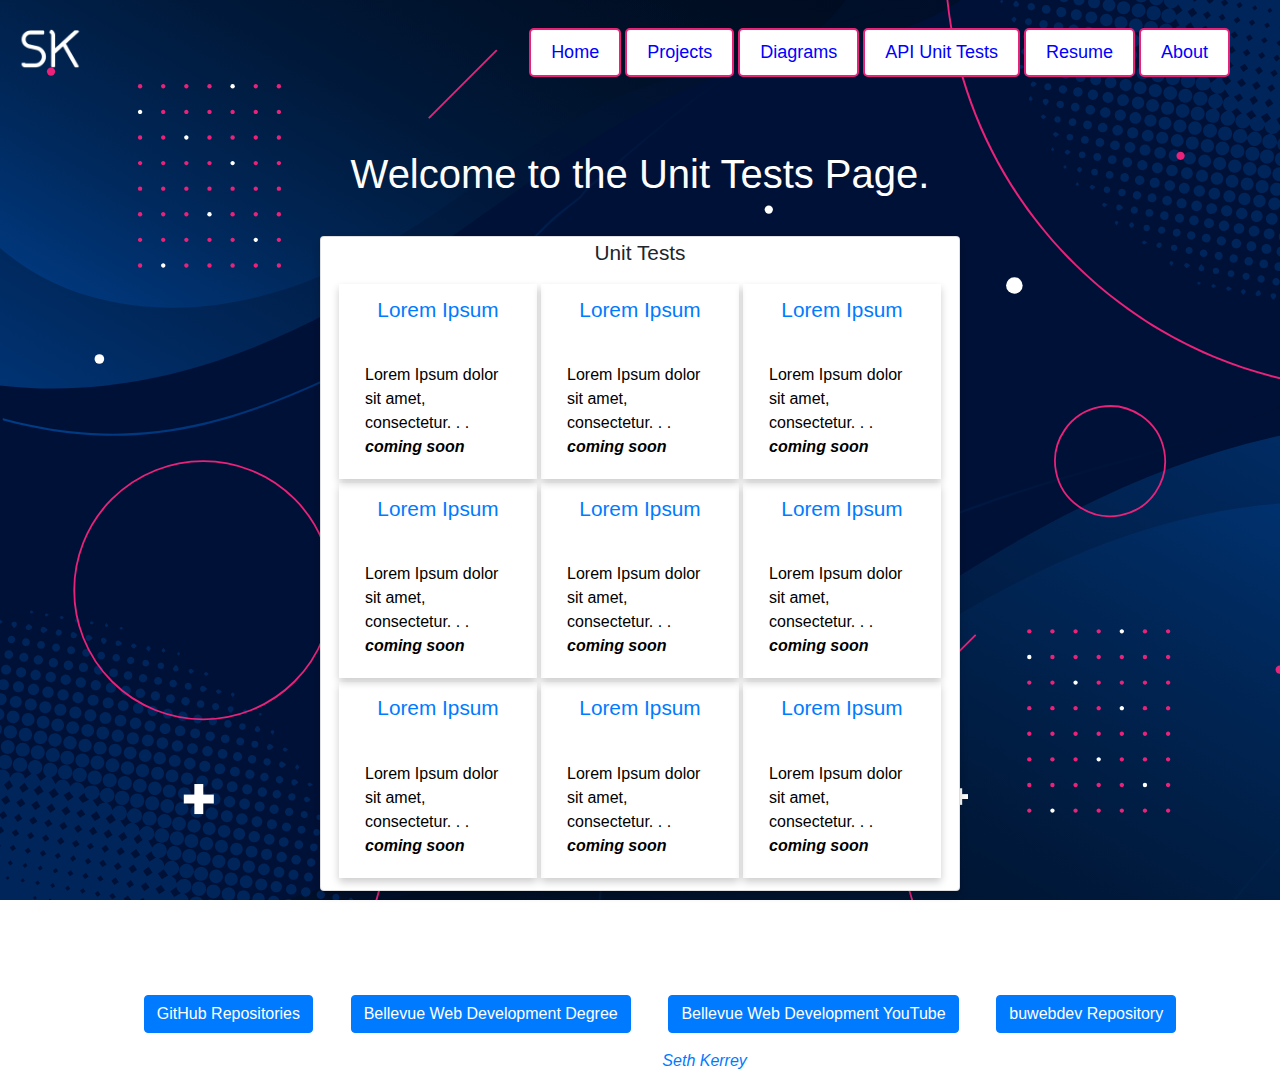
<file: database-diagrams.html>
<!DOCTYPE html>
<html lang="en">
<head>
    <meta charset="UTF-8">
    <!--
    ============================================
    ; Title: Personal Portfolio
    ; File Name: database-diagrams.html
    ; Author: Professor Krasso
    ; Date: 6 February 2022
    ; Modified By: Seth Kerrey
    ; Description: 
    ;   A personal portfolio to showcase projects from Bellevue University.
    ; Resources:
    ;   The classes, id's & JavaScript were provided by Prof Krasso and Bellevue University
    ===========================================
    -->         
    <!-- Title of HTML file -->
    <title>Personal Portfolio</title>
    
    <!-- Links -->
    <link rel="stylesheet" href="./site.css">
    <script src="./header.js" async></script>
    <script src="./footer.js" async></script>

    <!-- Google Fonts -->
    <link rel="preconnect" href="https://fonts.googleapis.com">
    <link rel="preconnect" href="https://fonts.gstatic.com" crossorigin>
    <link href="https://fonts.googleapis.com/css2?family=Oswald:wght@300;400;500;700&display=swap" rel="stylesheet">

    <!-- CDN font-awesome -->
    <link href="https://cdnjs.cloudflare.com/ajax/libs/font-awesome/4.7.0/css/font-awesome.min.css" rel="stylesheet">
    
    <!-- Bootstrap CDN -->
    <link rel="stylesheet" href="https://stackpath.bootstrapcdn.com/bootstrap/4.3.1/css/bootstrap.min.css">
    
    <!-- Favicon -->
    <link rel="apple-touch-icon" sizes="180x180" href="./img/favicon_package_v0.16/apple-touch-icon.png">
    <link rel="icon" type="image/png" sizes="32x32" href="./img/favicon_package_v0.16/favicon-32x32.png">
    <link rel="icon" type="image/png" sizes="16x16" href="./img/favicon_package_v0.16/favicon-16x16.png">
    <link rel="manifest" href="./img/favicon_package_v0.16/site.webmanifest">
    <link rel="mask-icon" href="./img/favicon_package_v0.16/safari-pinned-tab.svg" color="#5bbad5">
    <meta name="msapplication-TileColor" content="#da532c">
    <meta name="theme-color" content="#ffffff">
</head>
<body>
    <header-component></header-component>

    <div class="assign-container">
        <h1 class="app-header">Welcome to the Unit Tests Page.</h1>
        <div class="assign-content">
            <div class="card">
                <div class="card-title">
                    Unit Tests
                </div>

                <div class="card-content grid-container">
                    
                    <div class="card-new">
                        <a href="#" class="text-decoration-none">
                        <div class="card-title">Lorem Ipsum</div>
                        <div class="card-content">
                            <br>
                            Lorem Ipsum dolor sit amet, consectetur. . . <strong class="font-italic">coming soon</strong>
                        </div>
                        </a>
                    </div>

                    <div class="card-new">
                        <a href="#" class="text-decoration-none">
                        <div class="card-title">Lorem Ipsum</div>
                        <div class="card-content">
                            <br>
                            Lorem Ipsum dolor sit amet, consectetur. . . <strong class="font-italic">coming soon</strong>
                        </div>
                        </a>
                    </div>

                    <div class="card-new">
                        <a href="#" class="text-decoration-none">
                        <div class="card-title">Lorem Ipsum</div>
                        <div class="card-content">
                            <br>
                            Lorem Ipsum dolor sit amet, consectetur. . . <strong class="font-italic">coming soon</strong>
                        </div>
                        </a>
                    </div>

                    <div class="card-new">
                        <a href="#" class="text-decoration-none">
                        <div class="card-title">Lorem Ipsum</div>
                        <div class="card-content">
                            <br>
                            Lorem Ipsum dolor sit amet, consectetur. . . <strong class="font-italic">coming soon</strong>
                        </div>
                        </a>
                    </div>

                    <div class="card-new">
                        <a href="#" class="text-decoration-none">
                        <div class="card-title">Lorem Ipsum</div>
                        <div class="card-content">
                            <br>
                            Lorem Ipsum dolor sit amet, consectetur. . . <strong class="font-italic">coming soon</strong>
                        </div>
                        </a>
                    </div>

                    <div class="card-new">
                        <a href="#" class="text-decoration-none">
                        <div class="card-title">Lorem Ipsum</div>
                        <div class="card-content">
                            <br>
                            Lorem Ipsum dolor sit amet, consectetur. . . <strong class="font-italic">coming soon</strong>
                        </div>
                        </a>
                    </div>

                    <div class="card-new">
                        <a href="#" class="text-decoration-none">
                        <div class="card-title">Lorem Ipsum</div>
                        <div class="card-content">
                            <br>
                            Lorem Ipsum dolor sit amet, consectetur. . . <strong class="font-italic">coming soon</strong>
                        </div>
                        </a>
                    </div>

                    <div class="card-new">
                        <a href="#" class="text-decoration-none">
                        <div class="card-title">Lorem Ipsum</div>
                        <div class="card-content">
                            <br>
                            Lorem Ipsum dolor sit amet, consectetur. . . <strong class="font-italic">coming soon</strong>
                        </div>
                        </a>
                    </div>

                    <div class="card-new">
                        <a href="#" class="text-decoration-none">
                        <div class="card-title">Lorem Ipsum</div>
                        <div class="card-content">
                            <br>
                            Lorem Ipsum dolor sit amet, consectetur. . . <strong class="font-italic">coming soon</strong>
                        </div>
                        </a>
                    </div>
                </div>
            </div>
        </div>
    </div>
    
    

    <footer-component></footer-component>
</body>
</html>
</file>
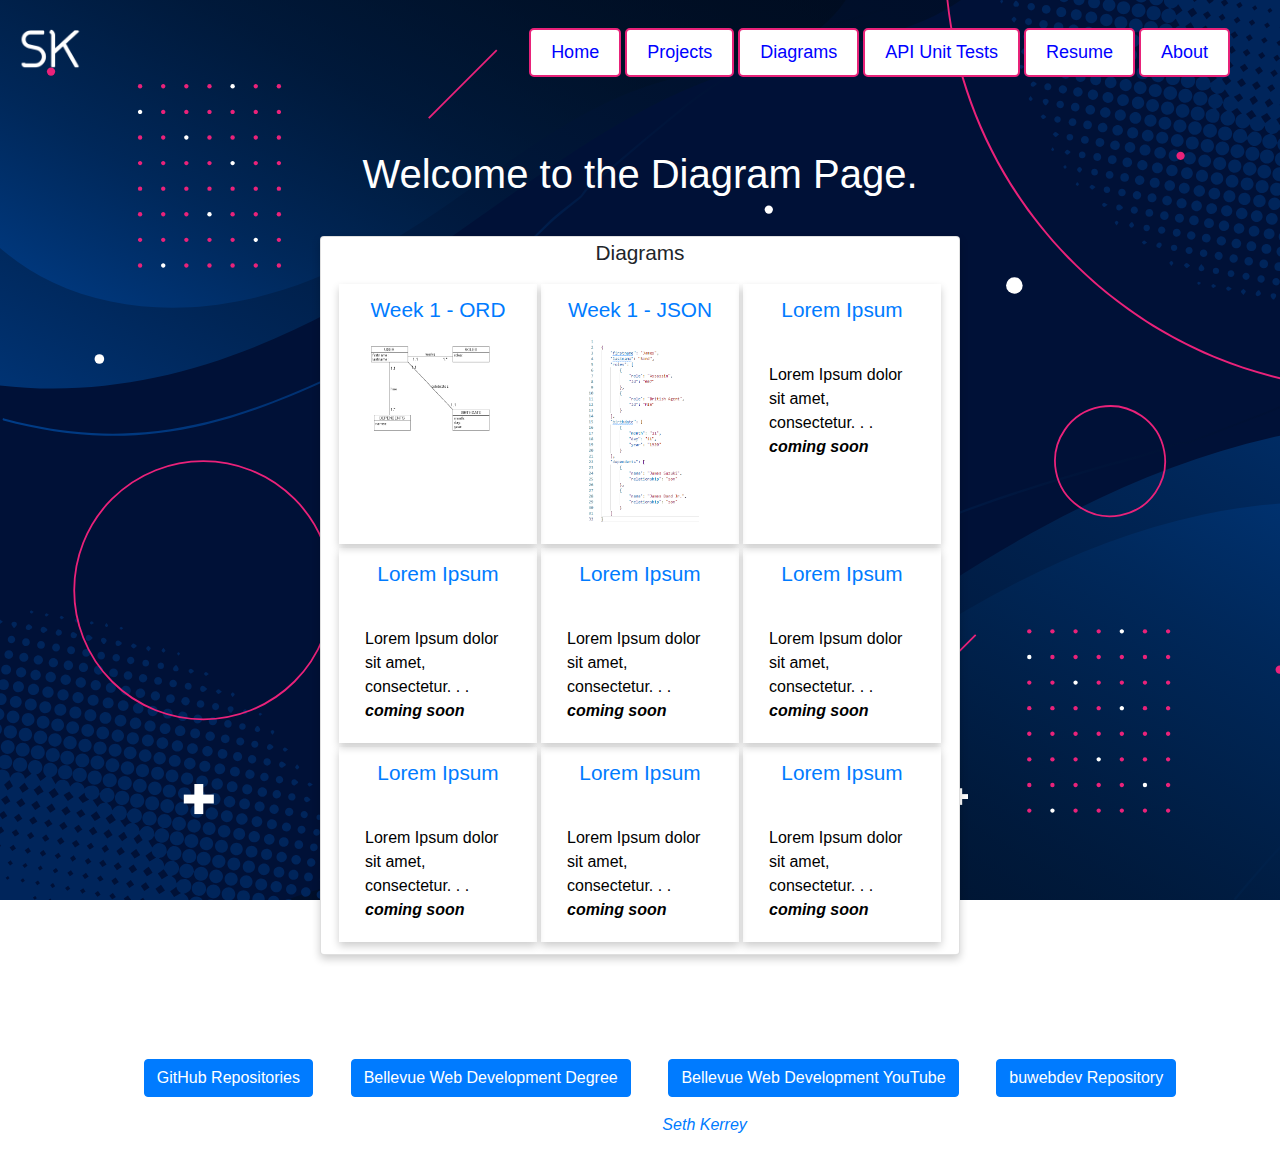
<file: web-335/kerrey-diagrams.html>
<!DOCTYPE html>
<html lang="en">
<head>
    <meta charset="UTF-8">
    <!--
    ============================================
    ; Title: Personal Portfolio
    ; File Name: kerrey-diagrams.html
    ; Author: Professor Krasso
    ; Date: 9 March 2022
    ; Modified By: Seth Kerrey
    ; Description: 
    ;   A personal portfolio to showcase projects from Bellevue University. 
    ;   Page specifically made as a requirement for assignment 1.4 in Web-335.
    ; Resources:
    ;   The classes, id's & JavaScript were provided by Prof Krasso and Bellevue University
    ===========================================
    -->         
    <!-- Title of HTML file -->
    <title>Personal Portfolio - Diagrams</title>
    
    <!-- Links -->
    <link rel="stylesheet" href="../site.css">
    <script src="../header.js" async></script>
    <script src="../footer.js" async></script>

    <!-- Google Fonts -->
    <link rel="preconnect" href="https://fonts.googleapis.com">
    <link rel="preconnect" href="https://fonts.gstatic.com" crossorigin>
    <link href="https://fonts.googleapis.com/css2?family=Oswald:wght@300;400;500;700&display=swap" rel="stylesheet">

    <!-- CDN font-awesome -->
    <link href="https://cdnjs.cloudflare.com/ajax/libs/font-awesome/4.7.0/css/font-awesome.min.css" rel="stylesheet">
    
    <!-- Bootstrap CDN -->
    <link rel="stylesheet" href="https://stackpath.bootstrapcdn.com/bootstrap/4.3.1/css/bootstrap.min.css">
    
    <!-- Favicon -->
    <link rel="apple-touch-icon" sizes="180x180" href="../img/favicon_package_v0.16/apple-touch-icon.png">
    <link rel="icon" type="image/png" sizes="32x32" href="../img/favicon_package_v0.16/favicon-32x32.png">
    <link rel="icon" type="image/png" sizes="16x16" href="../img/favicon_package_v0.16/favicon-16x16.png">
    <link rel="manifest" href="../img/favicon_package_v0.16/site.webmanifest">
    <link rel="mask-icon" href="../img/favicon_package_v0.16/safari-pinned-tab.svg" color="#5bbad5">
    <meta name="msapplication-TileColor" content="#da532c">
    <meta name="theme-color" content="#ffffff">
</head>
<body>
    <div class="header">
        <div class="header-logo">
            <a href="./"><img src="../img/test.png" alt="header logo" height="70" width="70"></a>
        </div>

        <ul class="navbar nav justify-content-end pr-5 pt-4">
            <a href=".././">
                <li class="btn-new btn-new-nav">
                    Home
                </li>
            </a>
            <a href="../projects.html">
                <li class="btn-new btn-new-nav">
                    Projects
                </li>
            </a>
            <a href="./kerrey-diagrams.html">
                <li class="btn-new btn-new-nav">
                    Diagrams
                </li>
            </a>
            <a href="../api-unit-tests.html">
                <li class="btn-new btn-new-nav">
                    API Unit Tests
                </li>
            </a>
            <a href="../resume.html">
                <li class="btn-new btn-new-nav">
                    Resume
                </li>
            </a>
            <a href="../about.html">
                <li class="btn-new btn-new-nav">
                    About
                </li>
            </a>
        </ul>
    </div>

    <div class="assign-container">
        <h1 class="app-header">Welcome to the Diagram Page.</h1>
        <div class="assign-content">
            <div class="card">
                <div class="card-title">
                    Diagrams
                </div>

                <div class="card-content grid-container">
                    
                    <div class="card-new">
                        <a href="../nosql-data-diagrams/week1-ORD.PNG" target="_blank" class="text-decoration-none">
                            <div class="card-title">Week 1 - ORD</div>
                            <div class="card-content m-auto">
                                <img src="../nosql-data-diagrams/week1-ORD.PNG" alt="week1-ord" class="img-fluid">
                            </div>
                        </a>
                    </div>

                    <div class="card-new">
                        <a href="../nosql-data-diagrams/week1-JSON.PNG" target="_blank" class="text-decoration-none">
                            <div class="card-title">Week 1 - JSON</div>
                            <div class="card-content m-auto" style="width:150px;">
                                <img src="../nosql-data-diagrams/week1-JSON.PNG" alt="week1-ord" class="img-fluid">
                            </div>
                        </a>
                    </div>

                    <div class="card-new">
                        <a href="#" class="text-decoration-none">
                        <div class="card-title">Lorem Ipsum</div>
                        <div class="card-content">
                            <br>
                            Lorem Ipsum dolor sit amet, consectetur. . . <strong class="font-italic">coming soon</strong>
                        </div>
                        </a>
                    </div>

                    <div class="card-new">
                        <a href="#" class="text-decoration-none">
                        <div class="card-title">Lorem Ipsum</div>
                        <div class="card-content">
                            <br>
                            Lorem Ipsum dolor sit amet, consectetur. . . <strong class="font-italic">coming soon</strong>
                        </div>
                        </a>
                    </div>

                    <div class="card-new">
                        <a href="#" class="text-decoration-none">
                        <div class="card-title">Lorem Ipsum</div>
                        <div class="card-content">
                            <br>
                            Lorem Ipsum dolor sit amet, consectetur. . . <strong class="font-italic">coming soon</strong>
                        </div>
                        </a>
                    </div>

                    <div class="card-new">
                        <a href="#" class="text-decoration-none">
                        <div class="card-title">Lorem Ipsum</div>
                        <div class="card-content">
                            <br>
                            Lorem Ipsum dolor sit amet, consectetur. . . <strong class="font-italic">coming soon</strong>
                        </div>
                        </a>
                    </div>

                    <div class="card-new">
                        <a href="#" class="text-decoration-none">
                        <div class="card-title">Lorem Ipsum</div>
                        <div class="card-content">
                            <br>
                            Lorem Ipsum dolor sit amet, consectetur. . . <strong class="font-italic">coming soon</strong>
                        </div>
                        </a>
                    </div>

                    <div class="card-new">
                        <a href="#" class="text-decoration-none">
                        <div class="card-title">Lorem Ipsum</div>
                        <div class="card-content">
                            <br>
                            Lorem Ipsum dolor sit amet, consectetur. . . <strong class="font-italic">coming soon</strong>
                        </div>
                        </a>
                    </div>

                    <div class="card-new">
                        <a href="#" class="text-decoration-none">
                        <div class="card-title">Lorem Ipsum</div>
                        <div class="card-content">
                            <br>
                            Lorem Ipsum dolor sit amet, consectetur. . . <strong class="font-italic">coming soon</strong>
                        </div>
                        </a>
                    </div>
                </div>
            </div>
        </div>
    </div>
    
    

    <footer-component></footer-component>
</body>
</html>
</file>
<file: site.css>
/*
============================================
; Title: Personal Portfolio
; File Name: site.css
; Author: Professor Krasso
; Date: 13 February 2022
; Modified By: Seth Kerrey
; Description: 
;   Styling for the index.html file.
; Resources: 
;   CSS style, classes, and id's came from guidance in the assignment instructions, 
;   style guide & buwebdev repo/web-330
;       https://github.com/buwebdev/web-330 
;       "WEB 330 HTML, CSS, and JavaScript Requirements.pdf"
===========================================
*/

/* -------------------------------- site.css -------------------------------- */
/* Body styling */
body {
    font-family: 'Oswald', Verdana, Arial, sans-serif;
}

/* Assign styling */
.assign-container {
    padding: 10px;
}

/* .assign-content {
    width: 600px;
    margin: 3% auto 0;
} */

.assign-results-text {
    text-align: center;
    font-size: 28px;
}

/* App-header styling */
.app-header {
    text-align: center;
    font-weight: 400;
    border: none;
    color: white;
    background-color: inherit;
}

/* Return link styling */
.return-home:link {
    color: var(--anchor-color);
    text-decoration: none;
}

.return-home:visited {
    color: var(--anchor-color-visited);
}

.return-home:hover {
    background-color: var(--anchor-color-hover);
    color: var(--anchor-color);
}

/* Styling for form */
.form {
    display: inline-grid;
    grid-template-columns: auto;
}

.form-field {
    padding: 20px;
}

.full-width {
    width: 100%;
}

/* ---------------------------------- theme.css --------------------------------- */


/* Card styling */
.card {
    box-shadow: 0 4px 8px 0 rgba(0, 0, 0, 0.2);
    transition: 0.3s;
    margin: 3% auto 0 auto;
}

.card:hover {
    box-shadow: 0 8px 16px 0 rgba(0, 0, 0, 0.2);
}

.card-title {
    text-align: center;
    font-size: 1.3em;
    font-weight: 400;
}

.card-content {
    padding: 2px 16px;
    color: black;
}

/* Form styling */
.form { 
    display: inline-grid;
}

.form-field {
    padding: 20px;
}

/* Button styling */
.btn-new {
    border: #e82279 solid 2px;
    border-radius: 5px;
    text-align: center;
    text-decoration: none;
    display: inline-block;
    font-size: 18px;
    font-weight: 400;
    margin: 4px 2px;
    cursor: pointer;
    padding: 15px 32px;
    color: blue;
    background-color: white;
}

.btn-new-nav {
    padding: 9px 20px !important;
}

.btn-new:hover {
    background-color: rgb(0,42,96, 0.3);
    color: white;
    text-decoration: none;
}

.btn-new a {
    color:blue;
}

.btn-new a:hover {
    color: white;
}

.full-width {
    width: 100%;
}

/* Input styling */
.input {
    padding: 12px 20px;
    margin: 8px 0;
    display: inline-block;
    border: 1px solid var(--input-border-color); /* replaced */
    border-radius: 4px;
    box-sizing: border-box;
}

/* Drop-down-menu styling */
.drop-down-menu {
    padding: 12px 20px;
    margin: 8px 0;
    display: inline-block;
    border: 1px solid var(--input-border-color); /* replaced */
    border-radius: 4px;
    box-sizing: border-box;
}

/* ---------------------------------- NEW css --------------------------------- */

/* Grid */
.grid-container {
    display: grid;
    grid-template-columns: 1fr 1fr 1fr;
  }

.card {
    width: 50vw;
}

.card-new {
    box-shadow: 0 4px 8px 0 rgba(0, 0, 0, 0.2);
    transition: 0.3s;
    margin: 1% 1%;
    padding: 10px;
}

.card-new:hover {
    box-shadow: 0 8px 16px 0 rgba(0, 0, 0, 0.2);
    cursor: pointer;
}

.card-content {
    padding-bottom: 10px;
}

/* header */ 
.header {
    height: 70px;
    font-size: 20px;
    margin-bottom: 70px;
}

.header-logo {
    float: left;
    padding-left: 15px;
    padding-top: 15px;
}

.navbar li {
    background-color: white;
}
/* 
.navbar li:hover {
    border-top: 5px solid transparent;
    border-bottom: 5px solid transparent;
    border-radius: 5px;
} */

.navbar li a:hover {
    text-decoration: none;
}

/* Landing page div */
.intro-div {
    color: white;
    font-size: 40px;
    width: 50%;
    margin: auto;
    padding-top: 100px;
    text-decoration: underline;
    text-decoration-color: #e82279;
}

/* body image */
body {
    background-image: url("img/background/background.svg"); /* Background vector created by freepik */
    background-attachment: fixed;
    background-repeat: no-repeat;
    background-size: cover;

}

/* Modal Settings */
.modal-button {
    background-color:white !important;
    color: blue !important;
}

.modal-footer-li {
    color: black;
    font-size: 20px;
    display: inline;
}

.modal-footer-li:hover {
    cursor: pointer;
    color: blue;
}

.card-new a {
    text-decoration: none;
}

/* Carousel icon */
.carousel-control-next, .carousel-control-prev {
    filter: invert(100%);
}
</file>
